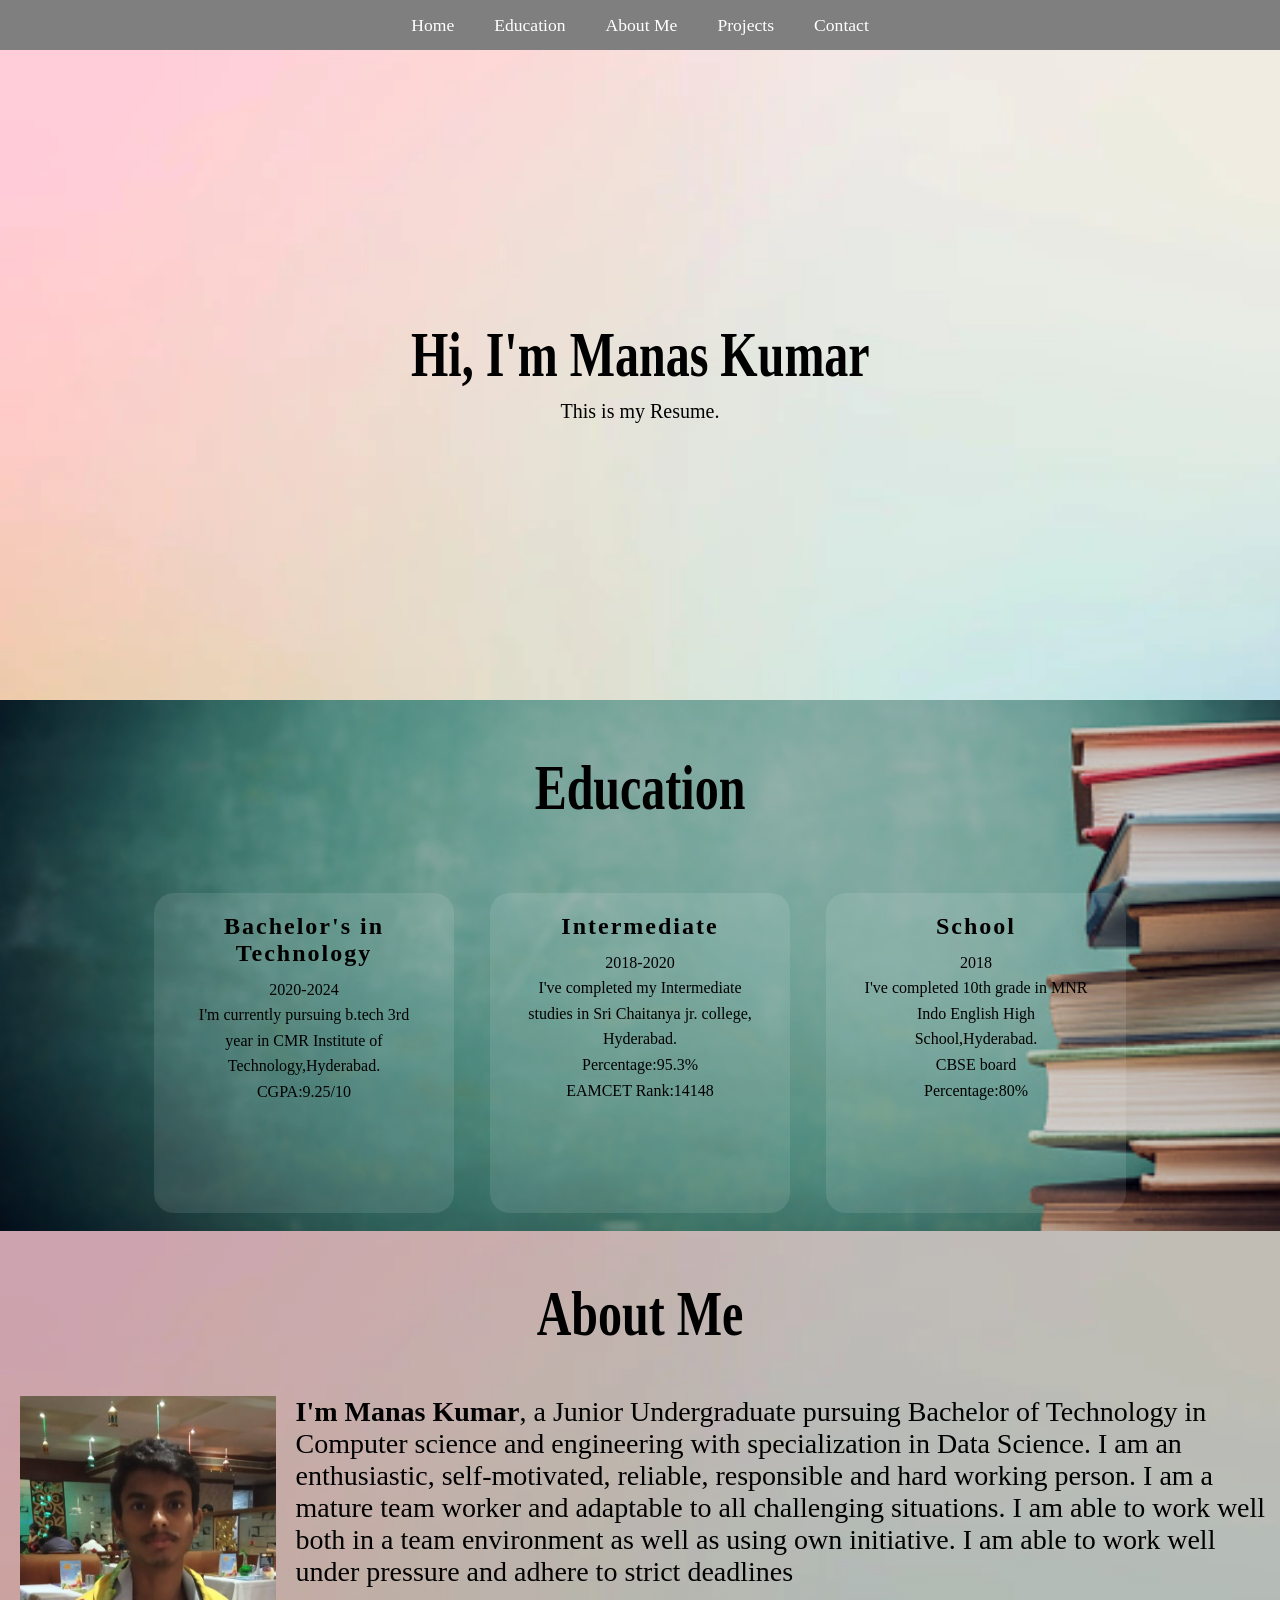
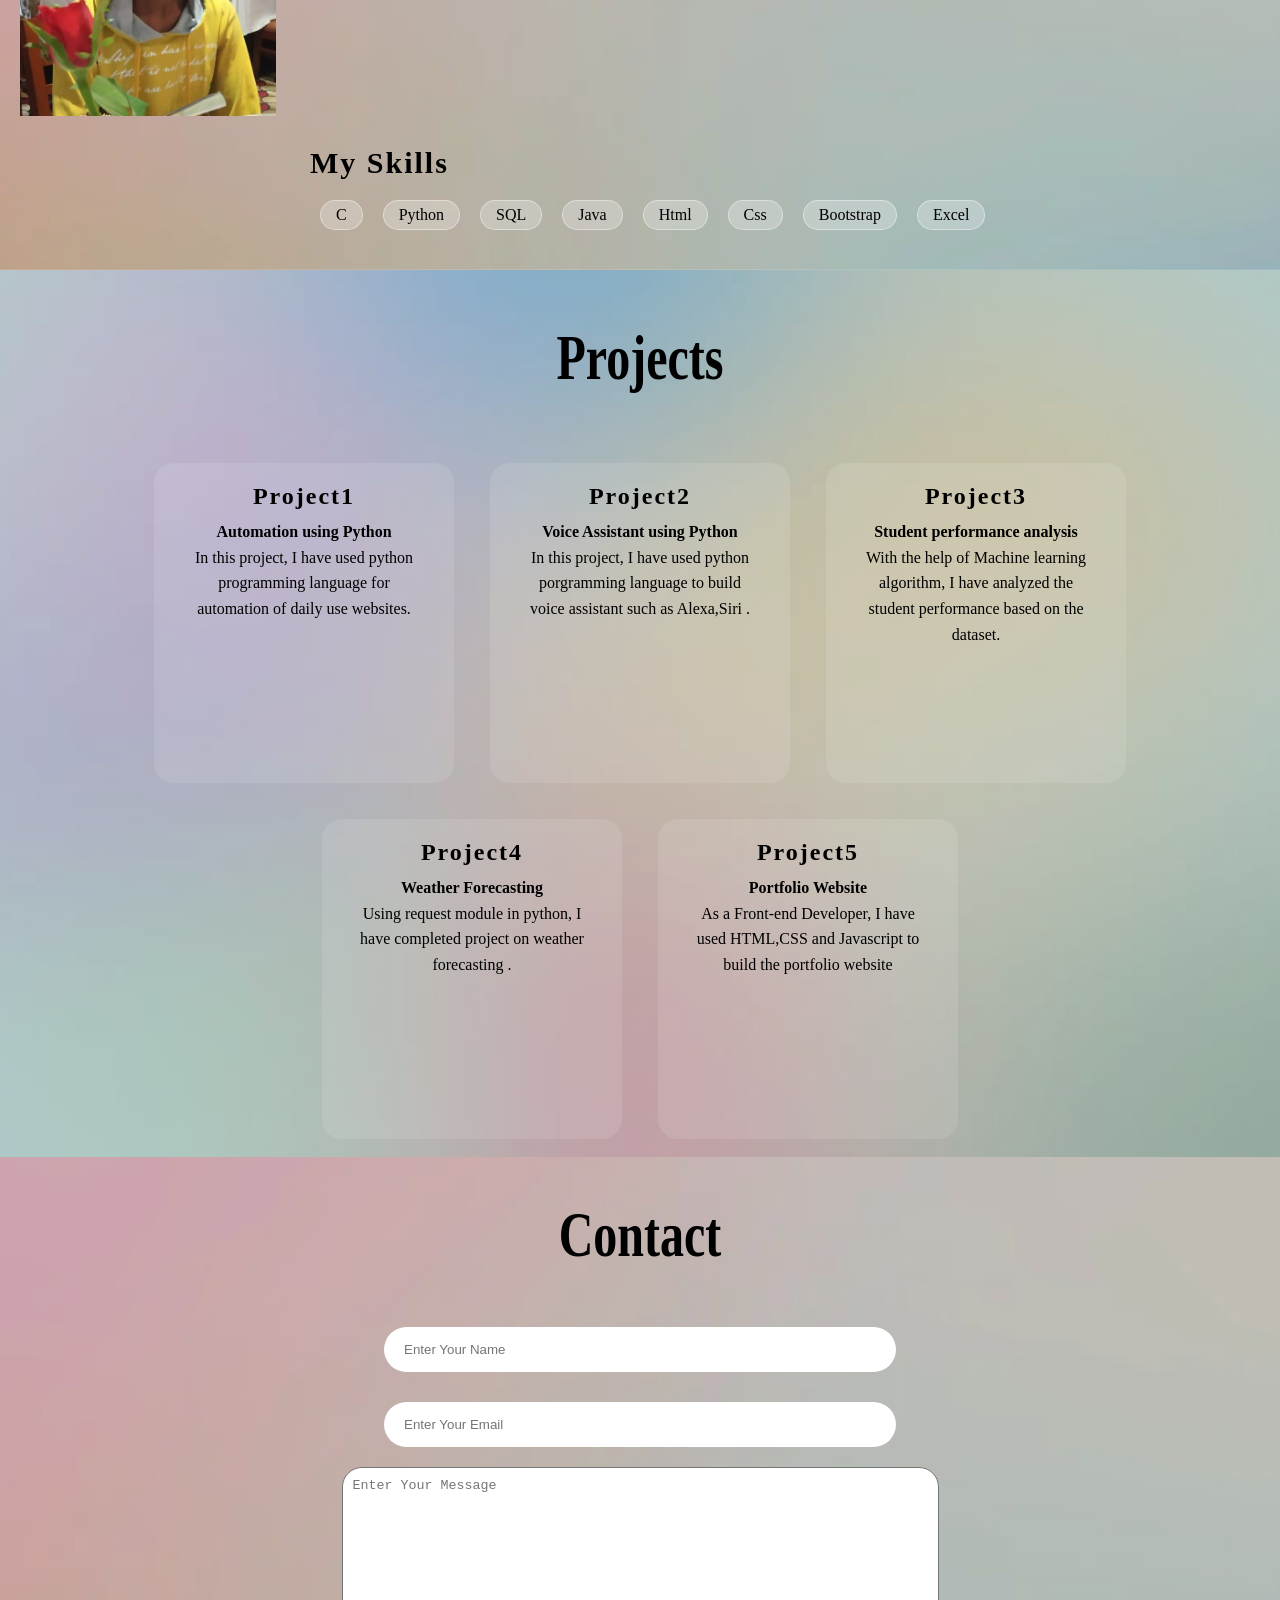
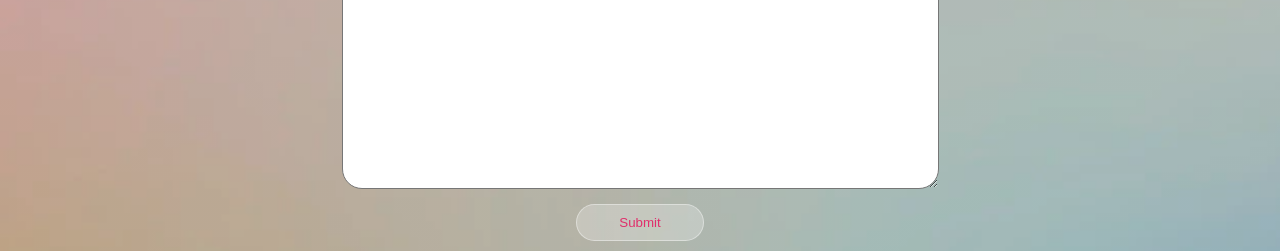
<file: index.html>
<!DOCTYPE html>
<html lang="en">
<head>
    <meta charset="UTF-8">
    <meta http-equiv="X-UA-Compatible" content="IE=edge">
    <meta name="viewport" content="width=device-width, initial-scale=1.0">
    <title>Portfolio</title>
    <link rel="icon" type="image" href="logo.png">
    <link rel="stylesheet" href="index.css">
</head>
<body>
    <nav class="navbar">
        <ul>
            <li><a href="#home">Home</a></li>
            <li><a href="#education">Education</a></li>
            <li><a href="#about">About Me</a></li>
            <li><a href="#projects">Projects</a></li>
            <li><a href="#contact">Contact</a></li>

        </ul>
    </nav>
     <section id="home">
        <h1 class="heading">Hi, I'm Manas Kumar</h1>
    
        <br>
        <p style="font-size: 20px;">This is my Resume.</p>
     </section>
     <section id="education">
        <h1 class="heading">Education</h1>
        <div class="columns">
        <div class="box1">
            <h2>Bachelor's in Technology</h2>
            <p> 2020-2024
                <br>
                I'm currently pursuing b.tech 3rd year in CMR Institute of Technology,Hyderabad.
                <br />
                CGPA:9.25/10
            </p>
        </div>
        <div class="box2">
            <h2> Intermediate</h2>
        <p>2018-2020
            <br>
            I've completed my Intermediate studies in Sri Chaitanya jr. college, Hyderabad.
            <br/>
            Percentage:95.3%
            <br>
            EAMCET Rank:14148 
        </p></div>
            <div class="box3">
                <h2>School</h2>
                <p>2018
                    <br>
                    I've completed 10th grade in MNR Indo English High School,Hyderabad.
                    <br>
                    CBSE board
                    <br/>
                    Percentage:80%
                </p>
            </div>
        </div>
     </section>
     <section id="about">
        <h1 class="heading">About Me</h1>
        <div class="about">
            <img src="me1.jpg" alt="me">
            <p style="font-size: 28px;" ><b> I'm Manas Kumar</b>, a Junior Undergraduate pursuing Bachelor of Technology in Computer science and engineering  with specialization in Data Science. I am an enthusiastic, self-motivated, reliable, responsible and hard working person. 
                I am a mature team worker and adaptable to all challenging situations. 
                I am able to work well both in a team environment as well as using own initiative. 
                I am able to work well under pressure and adhere to strict deadlines                
        </div>
        <div class="skill-set">
            <h2><b>My Skills</b> </h2>
            <div class="skills">
                <div class="skill-item">C</div>
               <div class="skill-item">python</div>
               <div class="skill-item">SQL</div>
               <div class="skill-item">java</div>
               <div class="skill-item">html</div>
               <div class="skill-item">css</div>
               <div class="skill-item">bootstrap</div>
               <div class="skill-item">excel</div>
               </div>
       </div> 
     </section>
     <section id="projects">
        <h1 class="heading">Projects</h1>
        <div class="column">
            <div class="b1">
                <h2>Project1</h2>
                <p><B>Automation using Python</B>
                    <br />
                    In this project, I have used python  programming language for automation of 
                    daily use websites.
                </p>
            </div>
           
            <div class="b2">
                <h2> Project2</h2>
            <p><b>Voice Assistant using Python</b>
            <br />
            In this project, I have used python porgramming language to build voice assistant such
            as Alexa,Siri .
                   </p></div>
                <div class="b3">
                    <h2>Project3</h2>
                    <p><b>Student performance analysis</b>
                    <br />
                 With the help of Machine learning algorithm,
                 I have analyzed the student performance based on the dataset.</p>
                </div>
                <div class="b4">
                    <h2>Project4</h2>
                    <p><b>Weather Forecasting </b>
                    <br />
                Using  request module in python, I have completed project on  weather forecasting .</p>
                </div>
                <div class="b5">
                    <h2>Project5</h2>
                    <p><b>Portfolio Website</b>
                    <br/>
                 As a Front-end Developer, I have used HTML,CSS and Javascript to build the portfolio website</p>
                </div>
            </div>
     </section>
     <section id="contact">
        <h1 class="heading">Contact</h1>
        <form action="" class="form">
            <input type="text" name="name" class="input" placeholder="Enter Your Name">
            <input type="text" name="email" class="input" placeholder="Enter Your Email">
            <textarea name="message" id="message" cols="70" rows="20" placeholder="Enter Your Message" ></textarea></textarea>
        <input type="submit" value="Submit" id="submit">
        
        </form>
     </section>
</body>
</html>
</file>
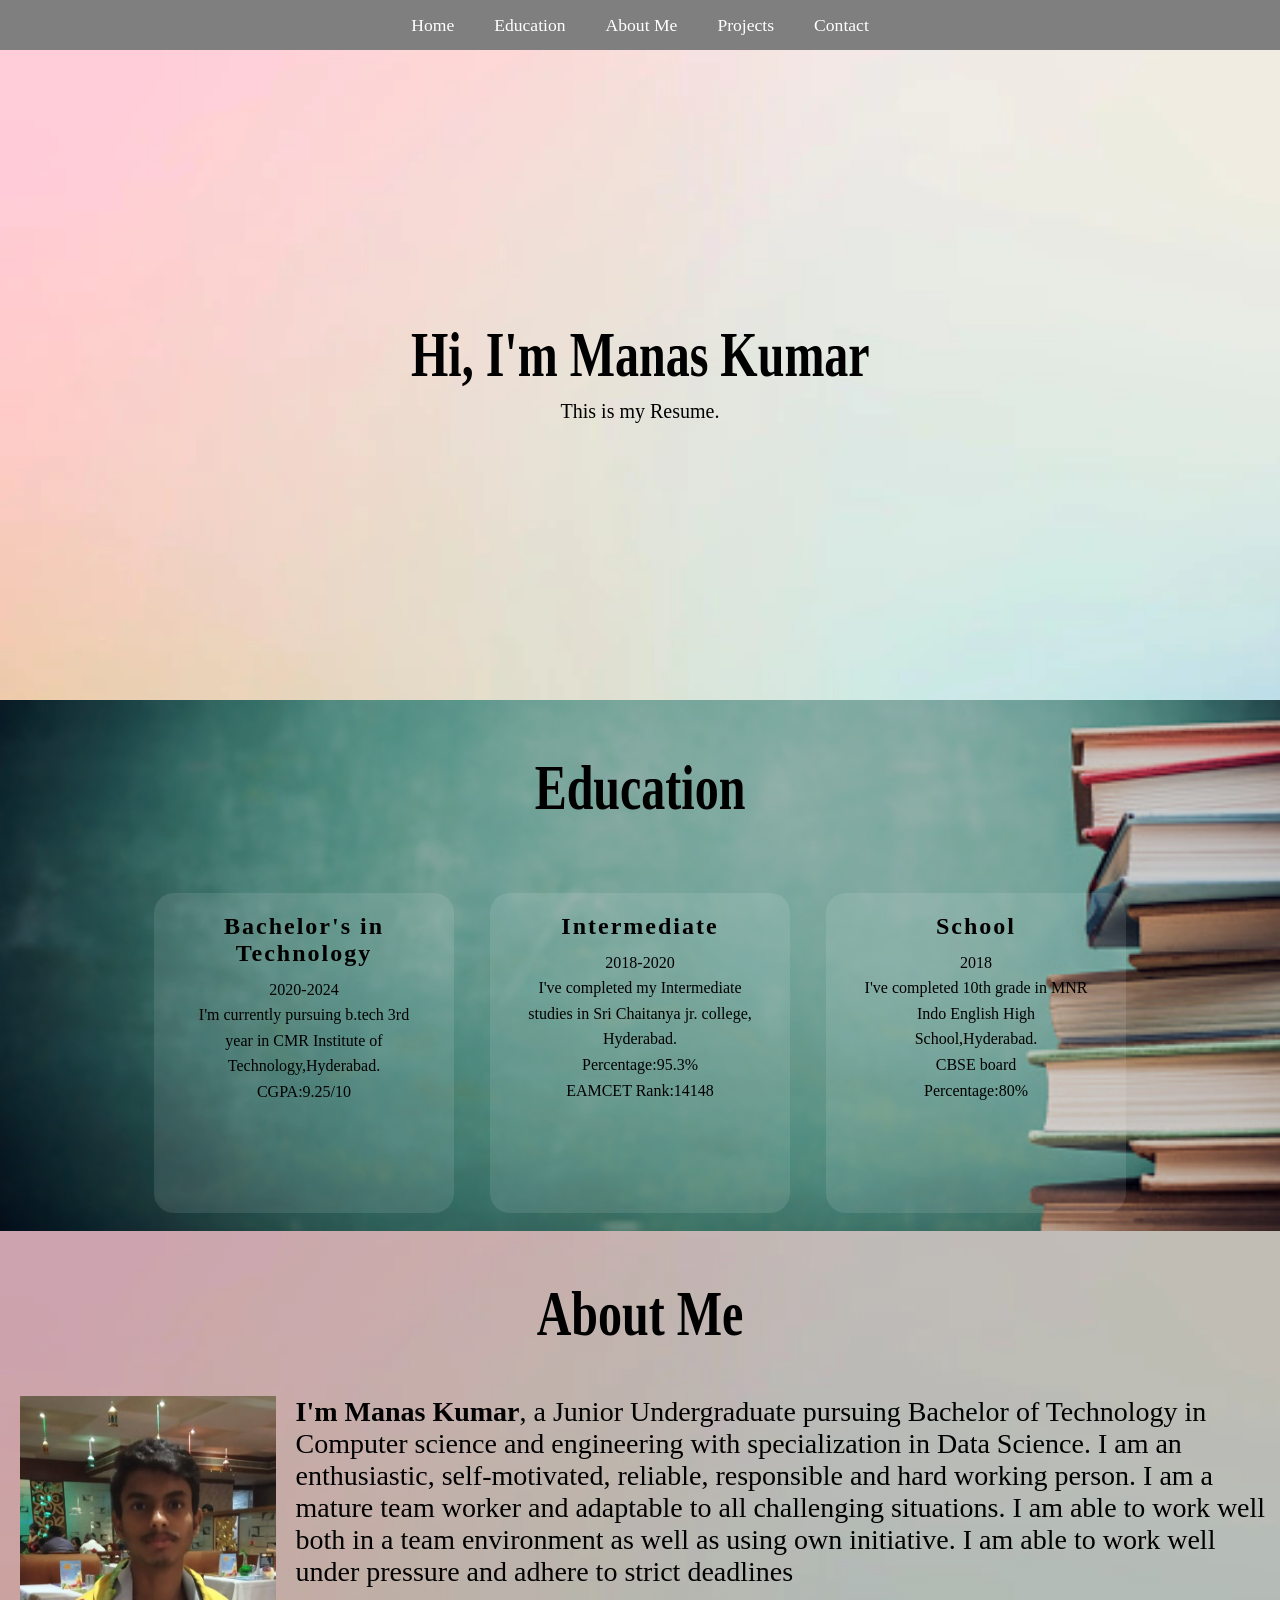
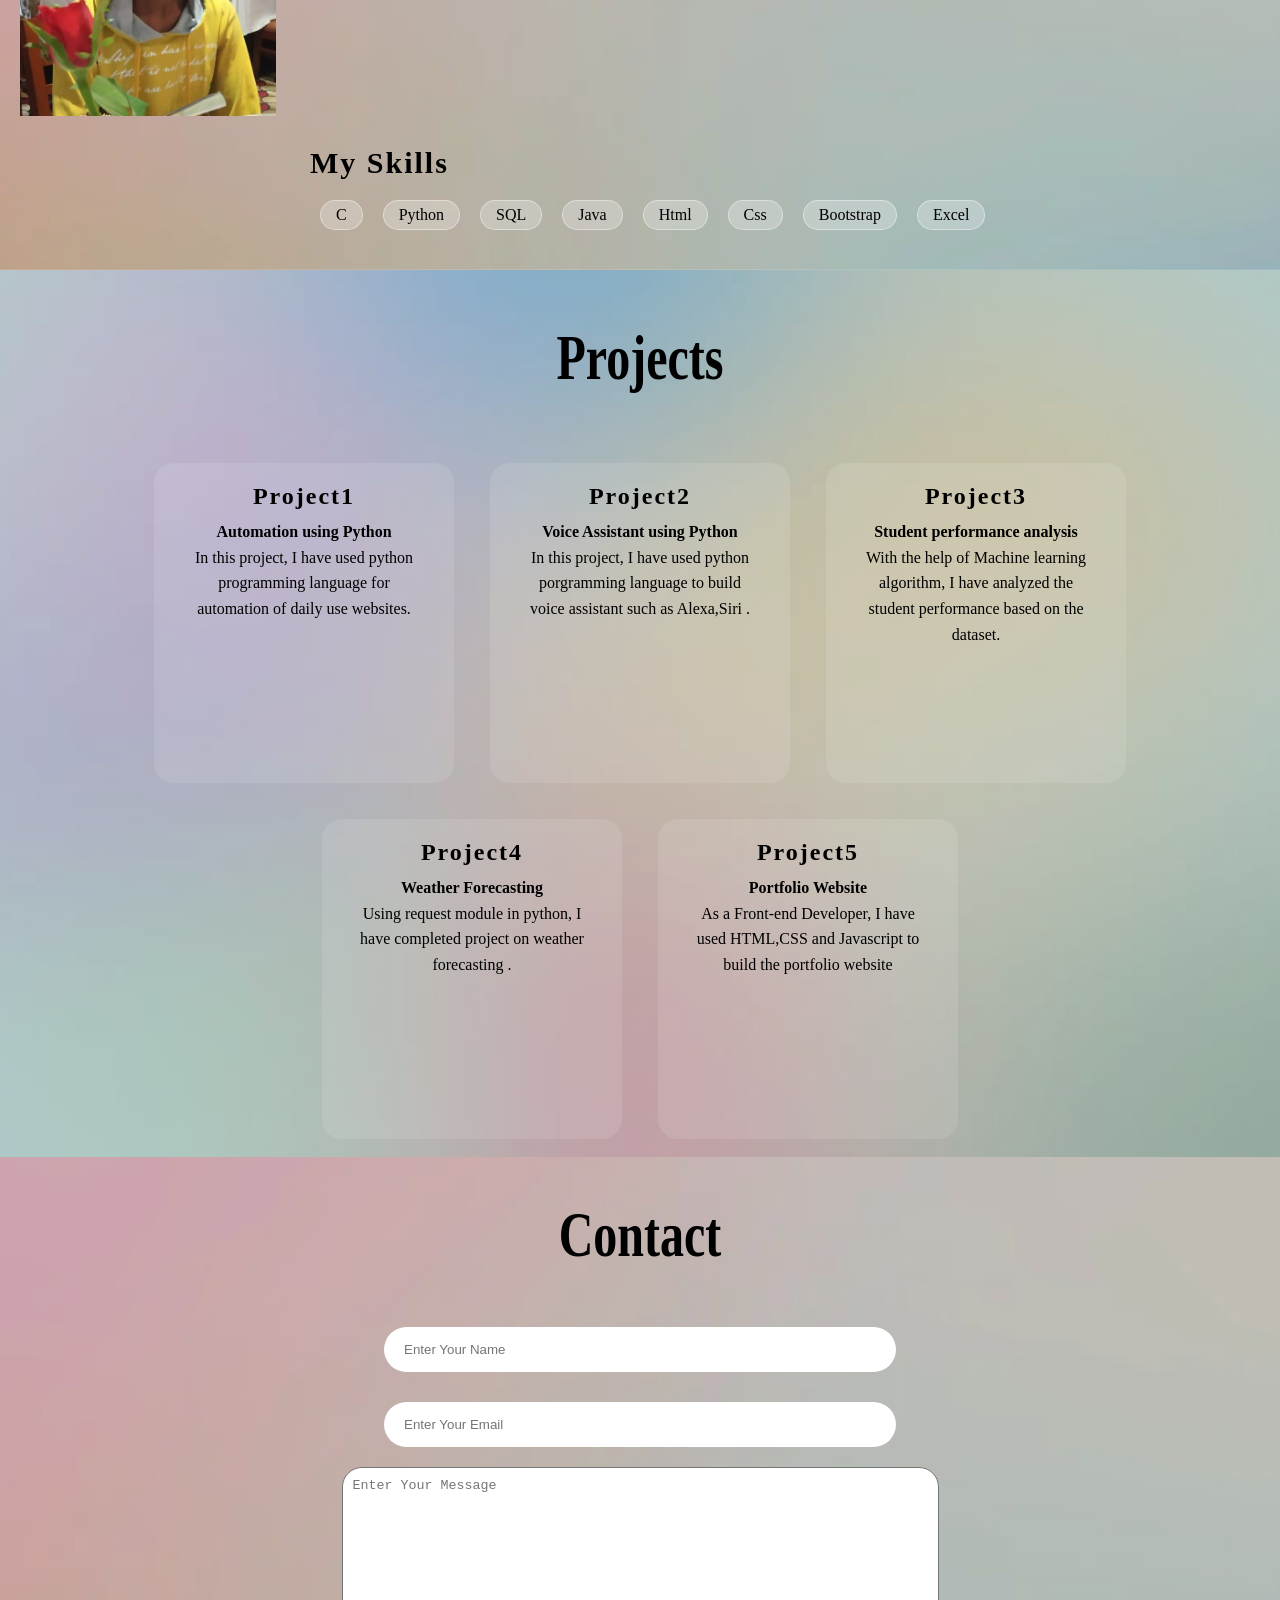
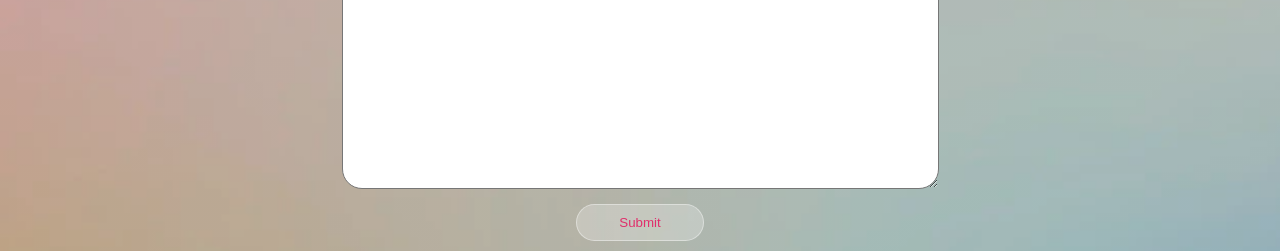
<file: Task2.html>
<!DOCTYPE html>
<html lang="en">
<head>
    <meta charset="UTF-8">
    <meta http-equiv="X-UA-Compatible" content="IE=edge">
    <meta name="viewport" content="width=device-width, initial-scale=1.0">
    <title>Portfolio</title>
    <link rel="icon" type="image" href="D:\html programs\logo.png">
    <link rel="stylesheet" href="task2.css">
</head>
<body>
    <nav class="navbar">
        <ul>
            <li><a href="#home">Home</a></li>
            <li><a href="#education">Education</a></li>
            <li><a href="#about">About Me</a></li>
            <li><a href="#projects">Projects</a></li>
            <li><a href="#contact">Contact</a></li>

        </ul>
    </nav>
     <section id="home">
        <h1 class="heading">Hi, I'm Manas Kumar</h1>
    
        <br>
        <p style="font-size: 20px;">This is my Resume.</p>
     </section>
     <section id="education">
        <h1 class="heading">Education</h1>
        <div class="columns">
        <div class="box1">
            <h2>Bachelor's in Technology</h2>
            <p> 2020-2024
                <br>
                I'm currently pursuing b.tech 3rd year in CMR Institute of Technology,Hyderabad.
                <br />
                CGPA:9.25/10
            </p>
        </div>
        <div class="box2">
            <h2> Intermediate</h2>
        <p>2018-2020
            <br>
            I've completed my Intermediate studies in Sri Chaitanya jr. college, Hyderabad.
            <br/>
            Percentage:95.3%
            <br>
            EAMCET Rank:14148 
        </p></div>
            <div class="box3">
                <h2>School</h2>
                <p>2018
                    <br>
                    I've completed 10th grade in MNR Indo English High School,Hyderabad.
                    <br>
                    CBSE board
                    <br/>
                    Percentage:80%
                </p>
            </div>
        </div>
     </section>
     <section id="about">
        <h1 class="heading">About Me</h1>
        <div class="about">
            <img src="me1.jpg" alt="me">
            <p style="font-size: 28px;" ><b> I'm Manas Kumar</b>, a Junior Undergraduate pursuing Bachelor of Technology in Computer science and engineering  with specialization in Data Science. I am an enthusiastic, self-motivated, reliable, responsible and hard working person. 
                I am a mature team worker and adaptable to all challenging situations. 
                I am able to work well both in a team environment as well as using own initiative. 
                I am able to work well under pressure and adhere to strict deadlines                
        </div>
        <div class="skill-set">
            <h2><b>My Skills</b> </h2>
            <div class="skills">
                <div class="skill-item">C</div>
               <div class="skill-item">python</div>
               <div class="skill-item">SQL</div>
               <div class="skill-item">java</div>
               <div class="skill-item">html</div>
               <div class="skill-item">css</div>
               <div class="skill-item">bootstrap</div>
               <div class="skill-item">excel</div>
               </div>
       </div> 
     </section>
     <section id="projects">
        <h1 class="heading">Projects</h1>
        <div class="column">
            <div class="b1">
                <h2>Project1</h2>
                <p><B>Automation using Python</B>
                    <br />
                    In this project, I have used python  programming language for automation of 
                    daily use websites.
                </p>
            </div>
           
            <div class="b2">
                <h2> Project2</h2>
            <p><b>Voice Assistant using Python</b>
            <br />
            In this project, I have used python porgramming language to build voice assistant such
            as Alexa,Siri .
                   </p></div>
                <div class="b3">
                    <h2>Project3</h2>
                    <p><b>Student performance analysis</b>
                    <br />
                 With the help of Machine learning algorithm,
                 I have analyzed the student performance based on the dataset.</p>
                </div>
                <div class="b4">
                    <h2>Project4</h2>
                    <p><b>Weather Forecasting </b>
                    <br />
                Using  request module in python, I have completed project on  weather forecasting .</p>
                </div>
                <div class="b5">
                    <h2>Project5</h2>
                    <p><b>Portfolio Website</b>
                    <br/>
                 As a Front-end Developer, I have used HTML,CSS and Javascript to build the portfolio website</p>
                </div>
            </div>
     </section>
     <section id="contact">
        <h1 class="heading">Contact</h1>
        <form action="" class="form">
            <input type="text" name="name" class="input" placeholder="Enter Your Name">
            <input type="text" name="email" class="input" placeholder="Enter Your Email">
            <textarea name="message" id="message" cols="70" rows="20" placeholder="Enter Your Message" ></textarea></textarea>
        <input type="submit" value="Submit" id="submit">
        
        </form>
     </section>
</body>
</html>
</file>
<file: index.css>
*{
    margin: 0;
    padding: 0;
    box-sizing: border-box;
}
.navbar{
    display: flex;
    justify-content: center;
    height: 50px;
    align-items: center;
    position: sticky;
    top: 0;
}
.navbar::before{
    content: '';
    position: absolute;
    background-color: rgba(0, 0, 0, 0.5);
    height: 100%;
    width: 100%;
    z-index: -1;
}
.navbar ul{
    display: flex;
    list-style: none;
}
.navbar ul li {
    font-size: 1.1rem;
}
.navbar ul li a{
    padding: 5px 20px;
    text-decoration: none;
    color: white;
}
.navbar ul li a:hover{
    border-bottom: 2px solid gold;
}

 #home{
    display: flex;
    flex-direction: column;
    height: 650px;
    justify-content: center;
    align-items: center;
    background:url(bg_1.jpg);
    color: black;
    background-size: cover;
    background-repeat: no-repeat;
    background-position: center;
 }
 #home::before{
    content: '';
    position: absolute;
    top: 0;
    left: 0;
    background: url();
    height: 700px;
    width:100%;
    z-index: -1;
 }
 .heading{
    color: black;
    font-size: 3rem;
    font-family: Georgia, 'Times New Roman', Times, serif;
    text-align: center;
    transform: scale(1,1.3);
 }

 #education{
    display: flex;
    flex-direction: column;
    background-color: #000000dc;
    width: 100%;
    height: auto;
    background: linear-gradient(rgba(0,0,0,0.2),rgba(0,0,0,0.2)),url(education.jpg);
    background-size: cover;
    background-repeat: no-repeat;
    background-position: center;
 }
 #education h1{
    color: black;
    margin: 60px;
    justify-content: center;
    align-items: center;
 }
 .columns{
display: flex;
flex-wrap: wrap;
justify-content: center;
align-items: center;
}
 .box1,.box2,.box3{

    height: 320px;
    width: 300px;
    background-color: rgba(255, 255, 255, 0.1);
    padding: 20px;
    border-radius: 20px;
    margin: 18px;
    color: whitesmoke;
    text-align:center;
    transition: .3s ease-in-out;
 }
 .box1:hover,.box2:hover,.box3:hover{
    background-color: rgba(25, 255, 100, 0.2);
 }
 h2{
    letter-spacing: 2px;
    margin: 0 0 0.6rem 0;
    color: black;
 }
  .box1 p,.box2 p,.box3 p{
    color: black;
    line-height: 1.6;
    padding: 0 10px;
  }
  #about{
    display: flex;
    flex-direction: column;
    height: 600px;
    background: linear-gradient(rgba(0,0,0,0.2),rgba(0,0,0,0.2)),url(bg_1.jpg);
    height: auto;
    background-size: cover;
    background-repeat: no-repeat;
    background-position: center;
  }
  #about h1{
    color: black;
    margin: 55px;   

  }
  .about{
    display: flex;
   
  }
  .about img{
    width: 300px;
    height: 320px;
    padding: 0px 20px;
  }
  .skill-set {
    padding:30px;
  }
  .skill-set h2{
    padding-left: 280px;
    font-size: 30px;
  }
  .skill-set .skills{
    display: flex;
    flex-wrap: wrap;
    padding-left: 280px;
    padding-top:10px;
  
  }
  .skill-set .skill-item{
    background-color: rgba(255,255,255,0.25);
    border: 1px solid rgba(255,255,255,0.40);
    padding: 5px 15px;
    text-transform: capitalize;
    margin: 0 10px 10px;
    border-radius: 20px;
    box-shadow: #f9f4d9;
  }

  #projects{
    display: flex;
    flex-direction: column;
    background-color: #000000dc;
    width: 100%;
    height: auto;
    background: linear-gradient(rgba(0,0,0,0.2),rgba(0,0,0,0.2)),url(bg_3.jpg);
    background-size: cover;
    background-repeat: no-repeat;
    background-position: center;
  }

  #projects h1{
    margin: 60px;
    justify-content: center;
    align-items: center;
    color: black;
 }

  .column{
    display: flex;
    flex-wrap: wrap;
    justify-content: center;
    align-items: center;
    }
     .b1,.b2,.b3 ,.b4,.b5{
    
        height: 320px;
        width: 300px;
        background-color: rgba(255, 255, 255, 0.1);
        padding: 20px;
        border-radius: 20px;
        margin: 18px;
        color: whitesmoke;
        text-align:center;
        transition: .3s ease-in-out;
     }
     .b1:hover,.b2:hover,.b3:hover , .b4:hover,.b5:hover{
        background-color: rgba(25, 255, 100, 0.2);
     }
     h2{
        letter-spacing: 2px;
        margin: 0 0 0.6rem 0;
        color: black;
     }
      .b1 p,.b2 p,.b3 p ,.b4 p,.b5 p{
        line-height: 1.6;
        padding: 0 10px;
        color: black;
      }

      #contact{
        display: flex;
        flex-direction: column;
        width: 100%;
        height: auto;
        background: linear-gradient(rgba(0,0,0,0.2),rgba(0,0,0,0.2)),url(bg_1.jpg);
        background-size: cover;
        background-repeat: no-repeat;
        background-position: center;
      }
      #contact h1{
        margin: 50px;
      }
      .form{
        display: flex;
        flex-direction: column;
        align-items: center;
        justify-content: center;
      }
     .input{
        padding: 15px 20px;
        margin: 15px;
        width: 40%;
        border: none;
        outline: none;
        border-radius: 25px;
     } 
     #message{
        margin: 5px;
        padding:10px;
        border-radius: 20px;
     }
     #submit{
        padding: 10px;
        margin: 10px;
        width:10%;
        border-radius: 20px;
        background-color:rgba(255,255,255,0.25) ;
        color: #e02f6b;
        border: 1px solid rgba(255,255,255,0.40);
        outline: none;
     }
     #submit:hover{
        background-color: #e02f6b;
        color: white;
        cursor: pointer;
     }
</file>
<file: task2.css>
*{
    margin: 0;
    padding: 0;
    box-sizing: border-box;
}
.navbar{
    display: flex;
    justify-content: center;
    height: 50px;
    align-items: center;
    position: sticky;
    top: 0;
}
.navbar::before{
    content: '';
    position: absolute;
    background-color: rgba(0, 0, 0, 0.5);
    height: 100%;
    width: 100%;
    z-index: -1;
}
.navbar ul{
    display: flex;
    list-style: none;
}
.navbar ul li {
    font-size: 1.1rem;
}
.navbar ul li a{
    padding: 5px 20px;
    text-decoration: none;
    color: white;
}
.navbar ul li a:hover{
    border-bottom: 2px solid gold;
}

 #home{
    display: flex;
    flex-direction: column;
    height: 650px;
    justify-content: center;
    align-items: center;
    background:url(bg_1.jpg);
    color: black;
    background-size: cover;
    background-repeat: no-repeat;
    background-position: center;
 }
 #home::before{
    content: '';
    position: absolute;
    top: 0;
    left: 0;
    background: url();
    height: 700px;
    width:100%;
    z-index: -1;
 }
 .heading{
    color: black;
    font-size: 3rem;
    font-family: Georgia, 'Times New Roman', Times, serif;
    text-align: center;
    transform: scale(1,1.3);
 }

 #education{
    display: flex;
    flex-direction: column;
    background-color: #000000dc;
    width: 100%;
    height: auto;
    background: linear-gradient(rgba(0,0,0,0.2),rgba(0,0,0,0.2)),url(education.jpg);
    background-size: cover;
    background-repeat: no-repeat;
    background-position: center;
 }
 #education h1{
    color: black;
    margin: 60px;
    justify-content: center;
    align-items: center;
 }
 .columns{
display: flex;
flex-wrap: wrap;
justify-content: center;
align-items: center;
}
 .box1,.box2,.box3{

    height: 320px;
    width: 300px;
    background-color: rgba(255, 255, 255, 0.1);
    padding: 20px;
    border-radius: 20px;
    margin: 18px;
    color: whitesmoke;
    text-align:center;
    transition: .3s ease-in-out;
 }
 .box1:hover,.box2:hover,.box3:hover{
    background-color: rgba(25, 255, 100, 0.2);
 }
 h2{
    letter-spacing: 2px;
    margin: 0 0 0.6rem 0;
    color: black;
 }
  .box1 p,.box2 p,.box3 p{
    color: black;
    line-height: 1.6;
    padding: 0 10px;
  }
  #about{
    display: flex;
    flex-direction: column;
    height: 600px;
    background: linear-gradient(rgba(0,0,0,0.2),rgba(0,0,0,0.2)),url(bg_1.jpg);
    height: auto;
    background-size: cover;
    background-repeat: no-repeat;
    background-position: center;
  }
  #about h1{
    color: black;
    margin: 55px;   

  }
  .about{
    display: flex;
   
  }
  .about img{
    width: 300px;
    height: 320px;
    padding: 0px 20px;
  }
  .skill-set {
    padding:30px;
  }
  .skill-set h2{
    padding-left: 280px;
    font-size: 30px;
  }
  .skill-set .skills{
    display: flex;
    flex-wrap: wrap;
    padding-left: 280px;
    padding-top:10px;
  
  }
  .skill-set .skill-item{
    background-color: rgba(255,255,255,0.25);
    border: 1px solid rgba(255,255,255,0.40);
    padding: 5px 15px;
    text-transform: capitalize;
    margin: 0 10px 10px;
    border-radius: 20px;
    box-shadow: #f9f4d9;
  }

  #projects{
    display: flex;
    flex-direction: column;
    background-color: #000000dc;
    width: 100%;
    height: auto;
    background: linear-gradient(rgba(0,0,0,0.2),rgba(0,0,0,0.2)),url(bg_3.jpg);
    background-size: cover;
    background-repeat: no-repeat;
    background-position: center;
  }

  #projects h1{
    margin: 60px;
    justify-content: center;
    align-items: center;
    color: black;
 }

  .column{
    display: flex;
    flex-wrap: wrap;
    justify-content: center;
    align-items: center;
    }
     .b1,.b2,.b3 ,.b4,.b5{
    
        height: 320px;
        width: 300px;
        background-color: rgba(255, 255, 255, 0.1);
        padding: 20px;
        border-radius: 20px;
        margin: 18px;
        color: whitesmoke;
        text-align:center;
        transition: .3s ease-in-out;
     }
     .b1:hover,.b2:hover,.b3:hover , .b4:hover,.b5:hover{
        background-color: rgba(25, 255, 100, 0.2);
     }
     h2{
        letter-spacing: 2px;
        margin: 0 0 0.6rem 0;
        color: black;
     }
      .b1 p,.b2 p,.b3 p ,.b4 p,.b5 p{
        line-height: 1.6;
        padding: 0 10px;
        color: black;
      }

      #contact{
        display: flex;
        flex-direction: column;
        width: 100%;
        height: auto;
        background: linear-gradient(rgba(0,0,0,0.2),rgba(0,0,0,0.2)),url(bg_1.jpg);
        background-size: cover;
        background-repeat: no-repeat;
        background-position: center;
      }
      #contact h1{
        margin: 50px;
      }
      .form{
        display: flex;
        flex-direction: column;
        align-items: center;
        justify-content: center;
      }
     .input{
        padding: 15px 20px;
        margin: 15px;
        width: 40%;
        border: none;
        outline: none;
        border-radius: 25px;
     } 
     #message{
        margin: 5px;
        padding:10px;
        border-radius: 20px;
     }
     #submit{
        padding: 10px;
        margin: 10px;
        width:10%;
        border-radius: 20px;
        background-color:rgba(255,255,255,0.25) ;
        color: #e02f6b;
        border: 1px solid rgba(255,255,255,0.40);
        outline: none;
     }
     #submit:hover{
        background-color: #e02f6b;
        color: white;
        cursor: pointer;
     }
</file>
